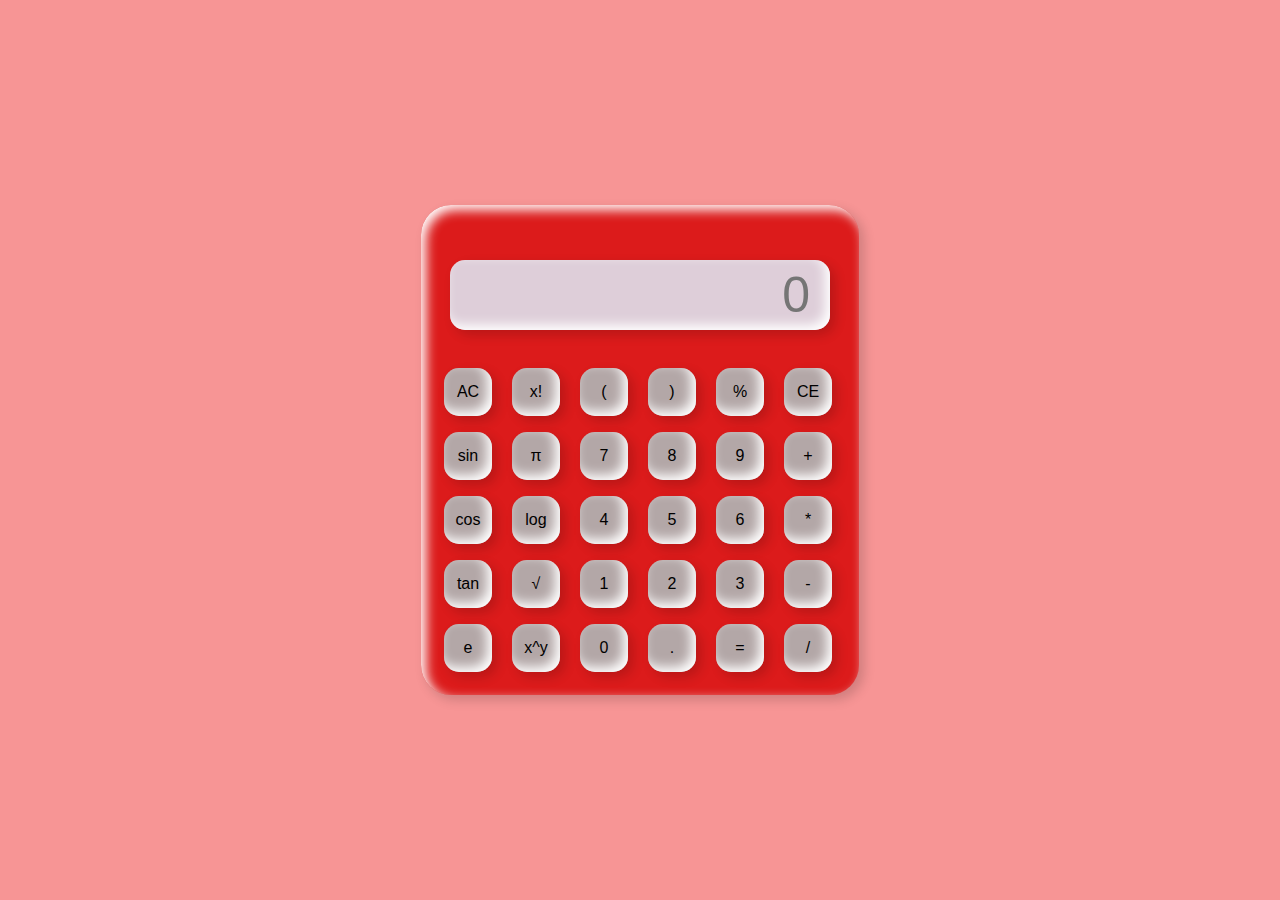
<file: Task 1/index.html>
<!DOCTYPE html>
<html lang="en">

<head>
    <meta charset="UTF-8" />
    <meta http-equiv="X-UA-Compatible" content="IE=edge" />
    <meta name="viewport" content="width=device-width, initial-scale=1.0" />
    <link rel="stylesheet" href="style.css" />
    <title> Simple Calculator</title>
</head>

<body>
    <div class="container">
        <div class="calculator">
            <input type="text" placeholder="0" id="output-screen" />
            <button onclick="Clear()">AC</button>
            <button onclick="factorial()">x!</button>
            <button onclick="display('(')">(</button>
            <button onclick="display(')')">)</button>
            <button onclick="display('%')">%</button>
            <button onclick="del()">CE</button>
            <button onclick="sin()">sin</button>
            <button onclick="pi()">π</button>
            <button onclick="display('7')">7</button>
            <button onclick="display('8')">8</button>
            <button onclick="display('9')">9</button>
            <button onclick="display('+')">+</button>
            <button onclick="cos()">cos</button>
            <button onclick="log()">log</button>
            <button onclick="display('4')">4</button>
            <button onclick="display('5')">5</button>
            <button onclick="display('6')">6</button>
            <button onclick="display('*')">*</button>
            <button onclick="tan()">tan</button>
            <button onclick="sqrt()">√</button>
            <button onclick="display('1')">1</button>
            <button onclick="display('2')">2</button>
            <button onclick="display('3')">3</button>
            <button onclick="display('-')">-</button>
            <button onclick="e()">e</button>
            <button onclick="pow()">x^y</button>
            <button onclick="display('0')">0</button>
            <button onclick="display('.')">.</button>
            <button onclick="Calculate('=')" class="equal">=</button>
            <button onclick="display('/')">/</button>
        </div>
    </div>
    <script src="index.js"></script>
</body>

</html>
</file>
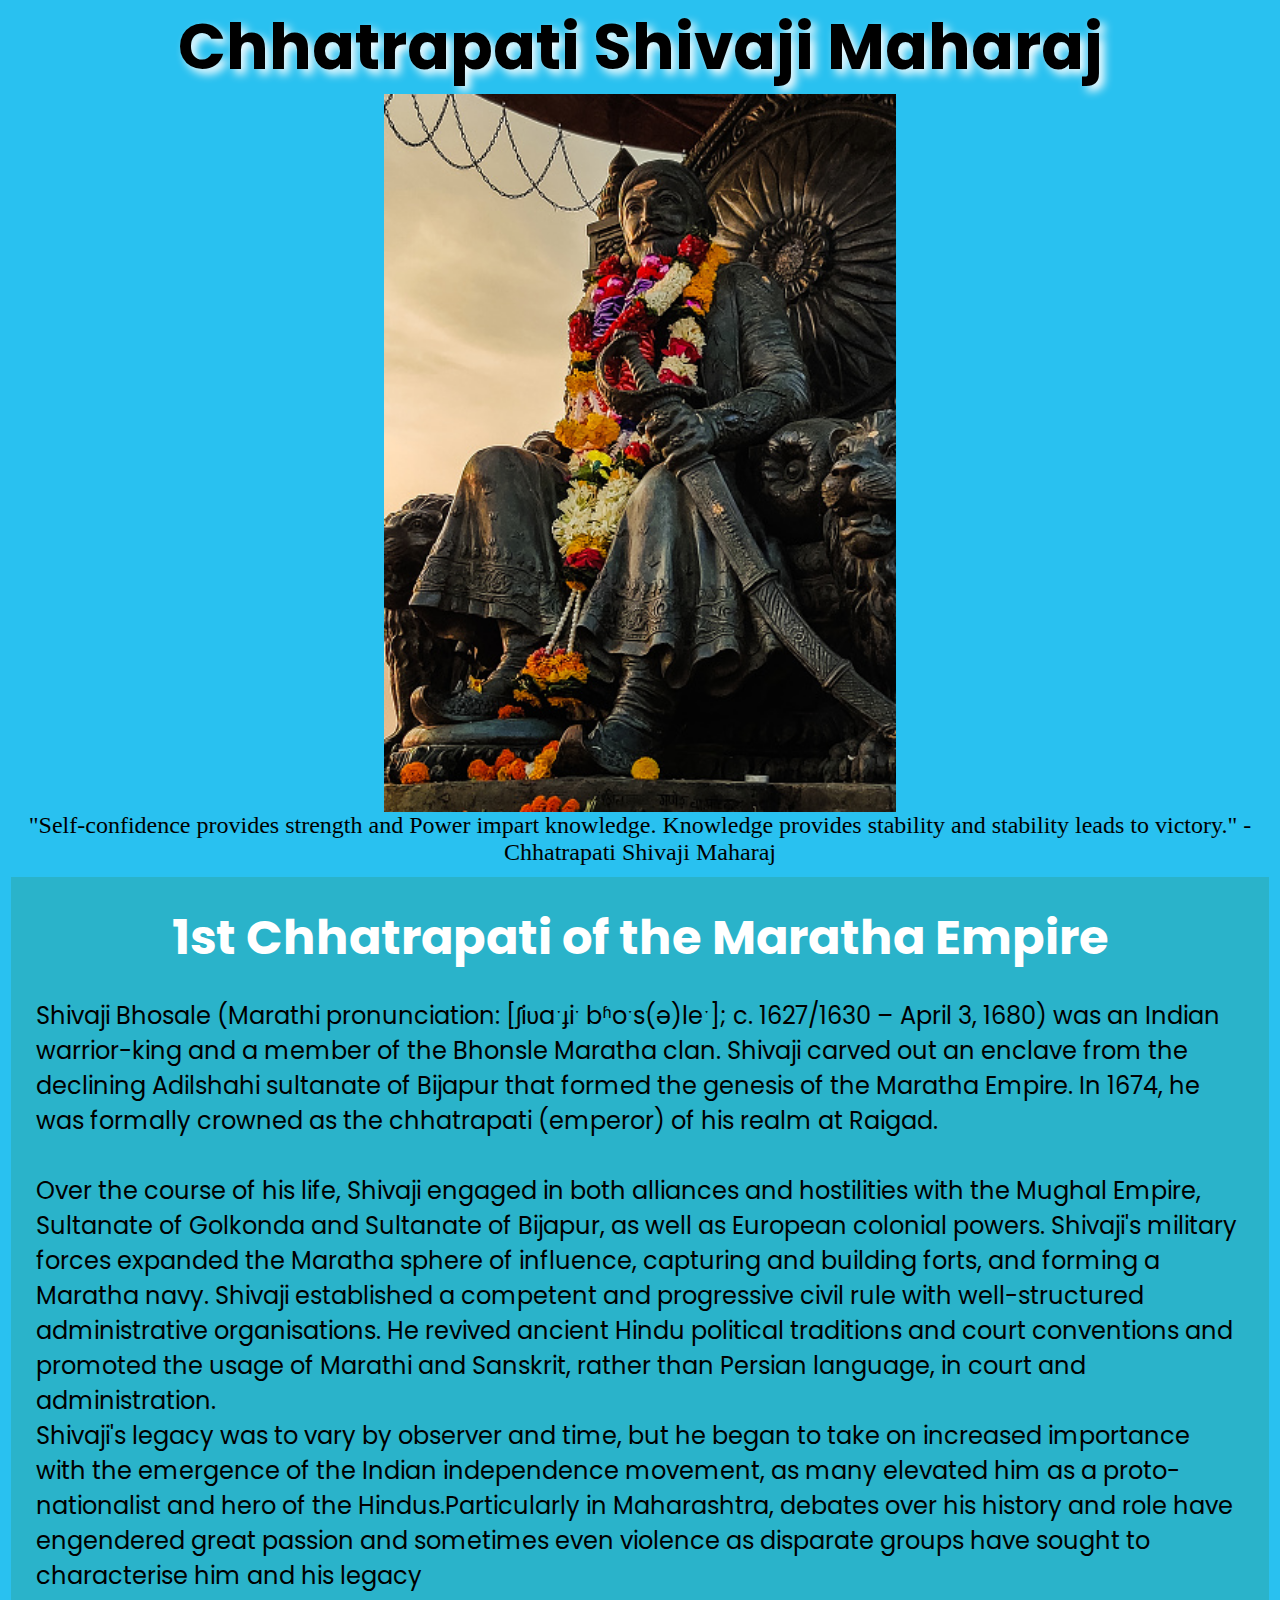
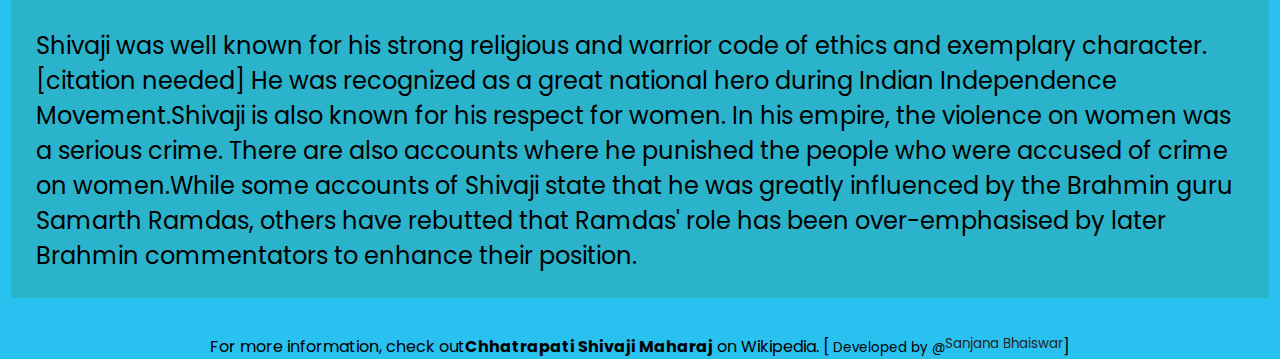
<file: Task 2/index.html>
<!DOCTYPE html>
<html lang="en">

<head>
    <meta charset="UTF-8">
    <meta http-equiv="X-UA-Compatible" content="IE=edge">
    <meta name="viewport" content="width=device-width, initial-scale=1.0">
    <title>Tribute Page</title>
    <link rel="stylesheet" href="style.css">
    <link rel="preconnect" href="https://fonts.googleapis.com">
    <link rel="preconnect" href="https://fonts.gstatic.com" crossorigin>
    <link href="https://fonts.googleapis.com/css2?family=Poppins&display=swap" rel="stylesheet">
</head>

<body>
    <main id="main">
        <h1 id="title">
            Chhatrapati Shivaji Maharaj
        </h1>
        <div id="img">
            <img src="img.png" id="image" alt="Error Loading Image">
            <small id="caption">
				"Self-confidence provides strength and Power impart knowledge. Knowledge provides stability and stability leads to victory." -Chhatrapati Shivaji Maharaj
            </small>
        </div>
        <div id="tribute-data">
            <h1 class="title">
                1st Chhatrapati of the Maratha Empire
            </h1>
            <p id="tribute-info">Shivaji Bhosale (Marathi pronunciation: [ʃiʋaˑɟiˑ bʱoˑs(ə)leˑ]; c. 1627/1630 – April 3, 1680) was an Indian warrior-king and a member of the Bhonsle Maratha clan. Shivaji carved out an enclave from the declining Adilshahi sultanate of Bijapur
                that formed the genesis of the Maratha Empire. In 1674, he was formally crowned as the chhatrapati (emperor) of his realm at Raigad.<br> </br>

                Over the course of his life, Shivaji engaged in both alliances and hostilities with the Mughal Empire, Sultanate of Golkonda and Sultanate of Bijapur, as well as European colonial powers. Shivaji's military forces expanded the Maratha sphere of influence,
                capturing and building forts, and forming a Maratha navy. Shivaji established a competent and progressive civil rule with well-structured administrative organisations. He revived ancient Hindu political traditions and court conventions
                and promoted the usage of Marathi and Sanskrit, rather than Persian language, in court and administration.</p>
            <p id="tribute-info">Shivaji's legacy was to vary by observer and time, but he began to take on increased importance with the emergence of the Indian independence movement, as many elevated him as a proto-nationalist and hero of the Hindus.Particularly in Maharashtra,
                debates over his history and role have engendered great passion and sometimes even violence as disparate groups have sought to characterise him and his legacy <br> </br>
                Shivaji was well known for his strong religious and warrior code of ethics and exemplary character.[citation needed] He was recognized as a great national hero during Indian Independence Movement.Shivaji is also known for his respect for women. In his
                empire, the violence on women was a serious crime. There are also accounts where he punished the people who were accused of crime on women.While some accounts of Shivaji state that he was greatly influenced by the Brahmin guru Samarth
                Ramdas, others have rebutted that Ramdas' role has been over-emphasised by later Brahmin commentators to enhance their position.</p>
        </div>
        <br>
        <footer>
            For more information, check out
            <a id="tribute-link" href="https://en.wikipedia.org/wiki/Shivaji">
                <b>Chhatrapati Shivaji Maharaj</b> on Wikipedia. [
                <small>Developed by @<a href="#">
					Sanjana Bhaiswar</a></a>
		</small>]
        </footer>
    </main>
</body>

</html>
</file>
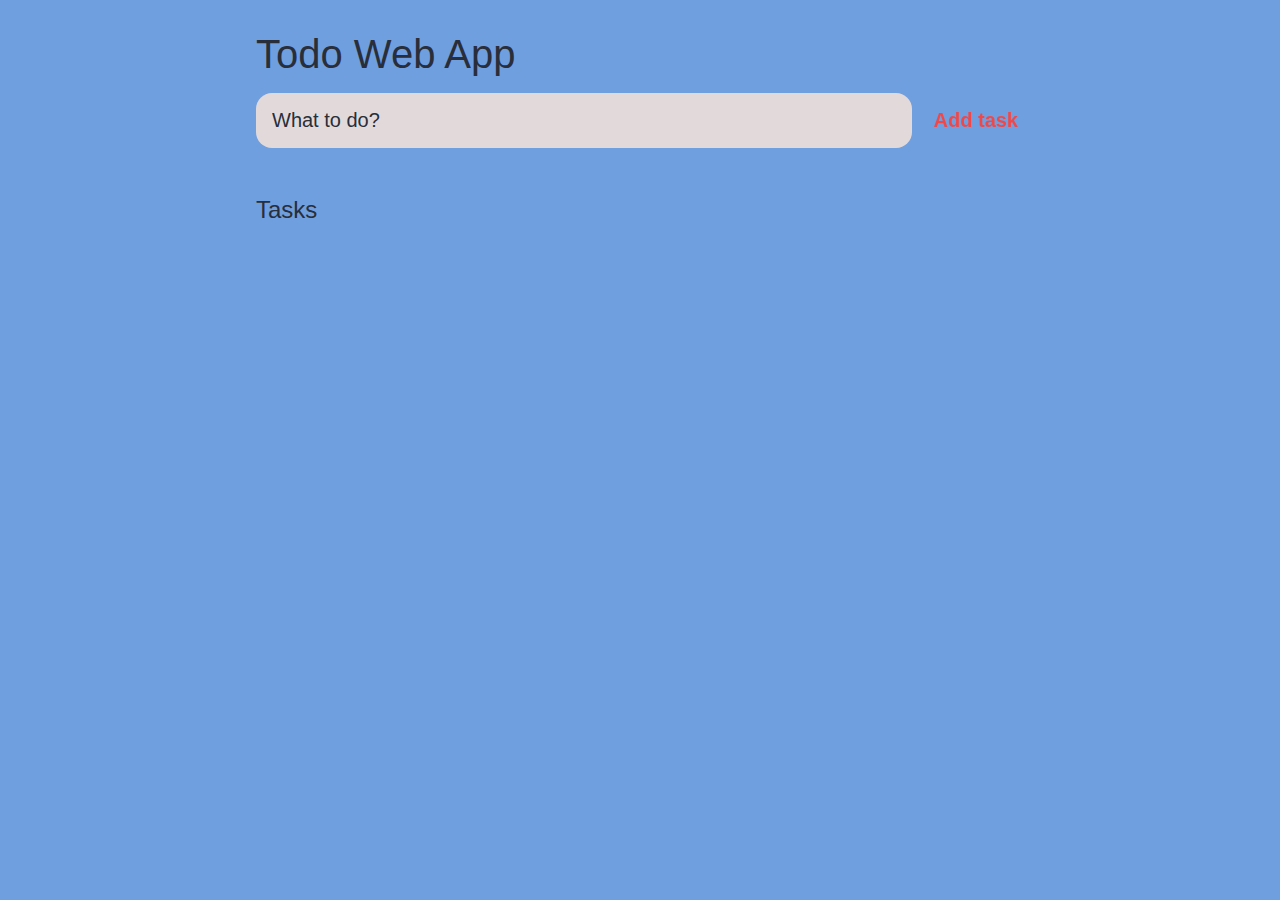
<file: Task 3/index.html>
<!DOCTYPE html>
<html lang="en">

<head>
    <meta charset="UTF-8">
    <meta http-equiv="X-UA-Compatible" content="IE=edge">
    <meta name="viewport" content="width=device-width, initial-scale=1.0">
    <title>Todo Web App</title>
    <link rel="stylesheet" href="style.css" />
</head>

<body>
    <header>
        <h1>Todo Web App</h1>
        <form id="task-form">
            <input type="text" name="task-input" id="task-input" placeholder="What to do?" />
            <input type="submit" id="task-submit" value="Add task" />
        </form>
    </header>

    <main>
        <section class="task-list">
            <h2>Tasks</h2>
            <div id="tasks">
            </div>
        </section>
    </main>

    <script src="index.js"></script>
</body>

</html>
</file>
<file: Task 1/style.css>
* {
    margin: 0;
    padding: 0;
    box-sizing: border-box;
    background-color: #f79595;
    font-family: sans-serif;
    outline: none;
}

.container {
    height: 100vh;
    display: flex;
    justify-content: center;
    align-items: center;
}

.calculator {
    background-color: #dc1b1b;
    padding: 15px;
    border-radius: 30px;
    box-shadow: inset 5px 5px 12px #ffffff, 5px 5px 12px rgba(0, 0, 0, .16);
    display: grid;
    grid-template-columns: repeat(6, 68px);
}

input {
    grid-column: span 6;
    height: 70px;
    width: 380px;
    background-color: #deced9;
    box-shadow: inset -5px -5px 12px #ffffff, 5px 5px 12px rgba(0, 0, 0, .16);
    border: none;
    border-radius: 15px;
    color: rgb(39, 30, 30);
    font-size: 50px;
    text-align: end;
    margin: auto;
    margin-top: 40px;
    margin-bottom: 30px;
    padding: 20px;
}

button {
    height: 48px;
    width: 48px;
    background-color: #b3a7a7;
    box-shadow: inset -5px -5px 12px #ffffff, 5px 5px 12px rgba(0, 0, 0, .16);
    border: none;
    border-radius: 15px;
    margin: 8px;
    font-size: 16px;
}

.equal {
    width: px;
    border-radius: 15px;
    box-shadow: inset -5px -5px 12px #ffffff, 5px 5px 12px rgba(0, 0, 0, .16);
}
</file>
<file: Task 2/style.css>
* {
    margin: 0;
    padding: 0;
    box-sizing: border-box;
    font-family: 'Poppins', sans-serif;
}

body {
    background-color: #29c1f0;
}

#title {
    text-align: center;
    text-shadow: 5px 5px 10px white;
    font-size: 7vh;
}

a {
    text-decoration: none;
    color: #252525;
}

#img {
    display: grid;
    place-items: center;
}

img {
    width: 40%;
}

#caption {
    font-size: 1.5rem;
    text-align: center;
    font-family: Gill Sans;
    color: black;
}

div#tribute-data {
    background-color: rgb(46, 139, 87, 0.25);
    font-family: Georgia;
    padding: 25px 25px;
    margin: 11px;
}

div#tribute-data:hover {
    box-shadow: rgb(38, 57, 77) 0px 20px 30px -10px;
    transition: 1s;
}

#tribute-info {
    font-size: 1.5rem;
}

h1.title {
    font-size: 3rem;
    color: white;
    text-align: center;
    margin-bottom: 1.5rem;
    font-family: 'Poppins', sans-serif;
}

#tribute-link {
    text-decoration: none;
    color: black;
}

footer {
    display: flex;
    justify-content: center;
    font-size: 1rem;
}
</file>
<file: Task 3/style.css>
:root {
    --darkest: #282e3a;
    --darker: #41403d;
    --grey: #709fe0;
    --blue: #f14747;
    --light: rgb(226, 218, 218);
}

* {
    margin: 0;
    box-sizing: border-box;
    font-family: "Fira sans", sans-serif;
}

body {
    display: flex;
    flex-direction: column;
    min-height: 100vh;
    color: #000;
    background-color: var(--grey);
}

header {
    padding: 2rem 1rem;
    max-width: 800px;
    width: 100%;
    margin: 0 auto;
}

header h1 {
    font-size: 2.5rem;
    font-weight: 300;
    color: var(--darkest);
    margin-bottom: 1rem;
}

#task-form {
    display: flex;
}

input,
button {
    appearance: none;
    border: none;
    outline: none;
    background: none;
}

#task-input {
    flex: 1 1 0%;
    background-color: var(--light);
    padding: 1rem;
    border-radius: 1rem;
    margin-right: 1rem;
    color: var(--darkest);
    font-size: 1.25rem;
}

#task-input::placeholder {
    color: var(--darkest);
}

#task-submit {
    color: var(--blue);
    font-size: 1.25rem;
    font-weight: 700;
    background-color: var(--blue);
    -webkit-background-clip: text;
    -webkit-text-fill-color: transparent;
    cursor: pointer;
    transition: 0.4s;
}

#task-submit:hover {
    opacity: 0.8;
}

#task-submit:active {
    opacity: 0.6;
}

main {
    flex: 1 1 0%;
    max-width: 800px;
    width: 100%;
    margin: 0 auto;
}

.task-list {
    padding: 1rem;
}

.task-list h2 {
    font-size: 1.5rem;
    font-weight: 300;
    color: var(--darkest);
    margin-bottom: 1rem;
}

#tasks .task {
    display: flex;
    justify-content: space-between;
    background-color: var(--darker);
    padding: 2rem;
    border-radius: 1rem;
    margin-bottom: 1rem;
}

.task .content {
    flex: 1 1 0%;
}

.task .content .text {
    color: var(--light);
    font-size: 1.125rem;
    width: 100%;
    display: block;
    transition: 0.4s;
}

.task .content .text:not(:read-only) {
    color: var(--blue);
}

.task .actions {
    display: flex;
    margin: 0 -0.5rem;
}

.task .actions button {
    cursor: pointer;
    margin: 0 0.5rem;
    font-size: 1.125rem;
    font-weight: 700;
    text-transform: uppercase;
    transition: 0.4s;
}

.task .actions button:hover {
    opacity: 0.8;
}

.task .actions button:active {
    opacity: 0.6;
}

.task .actions .edit {
    background-color: var(--blue);
    -webkit-background-clip: text;
    -webkit-text-fill-color: transparent;
}

.task .actions .delete {
    color: crimson;
}
</file>
